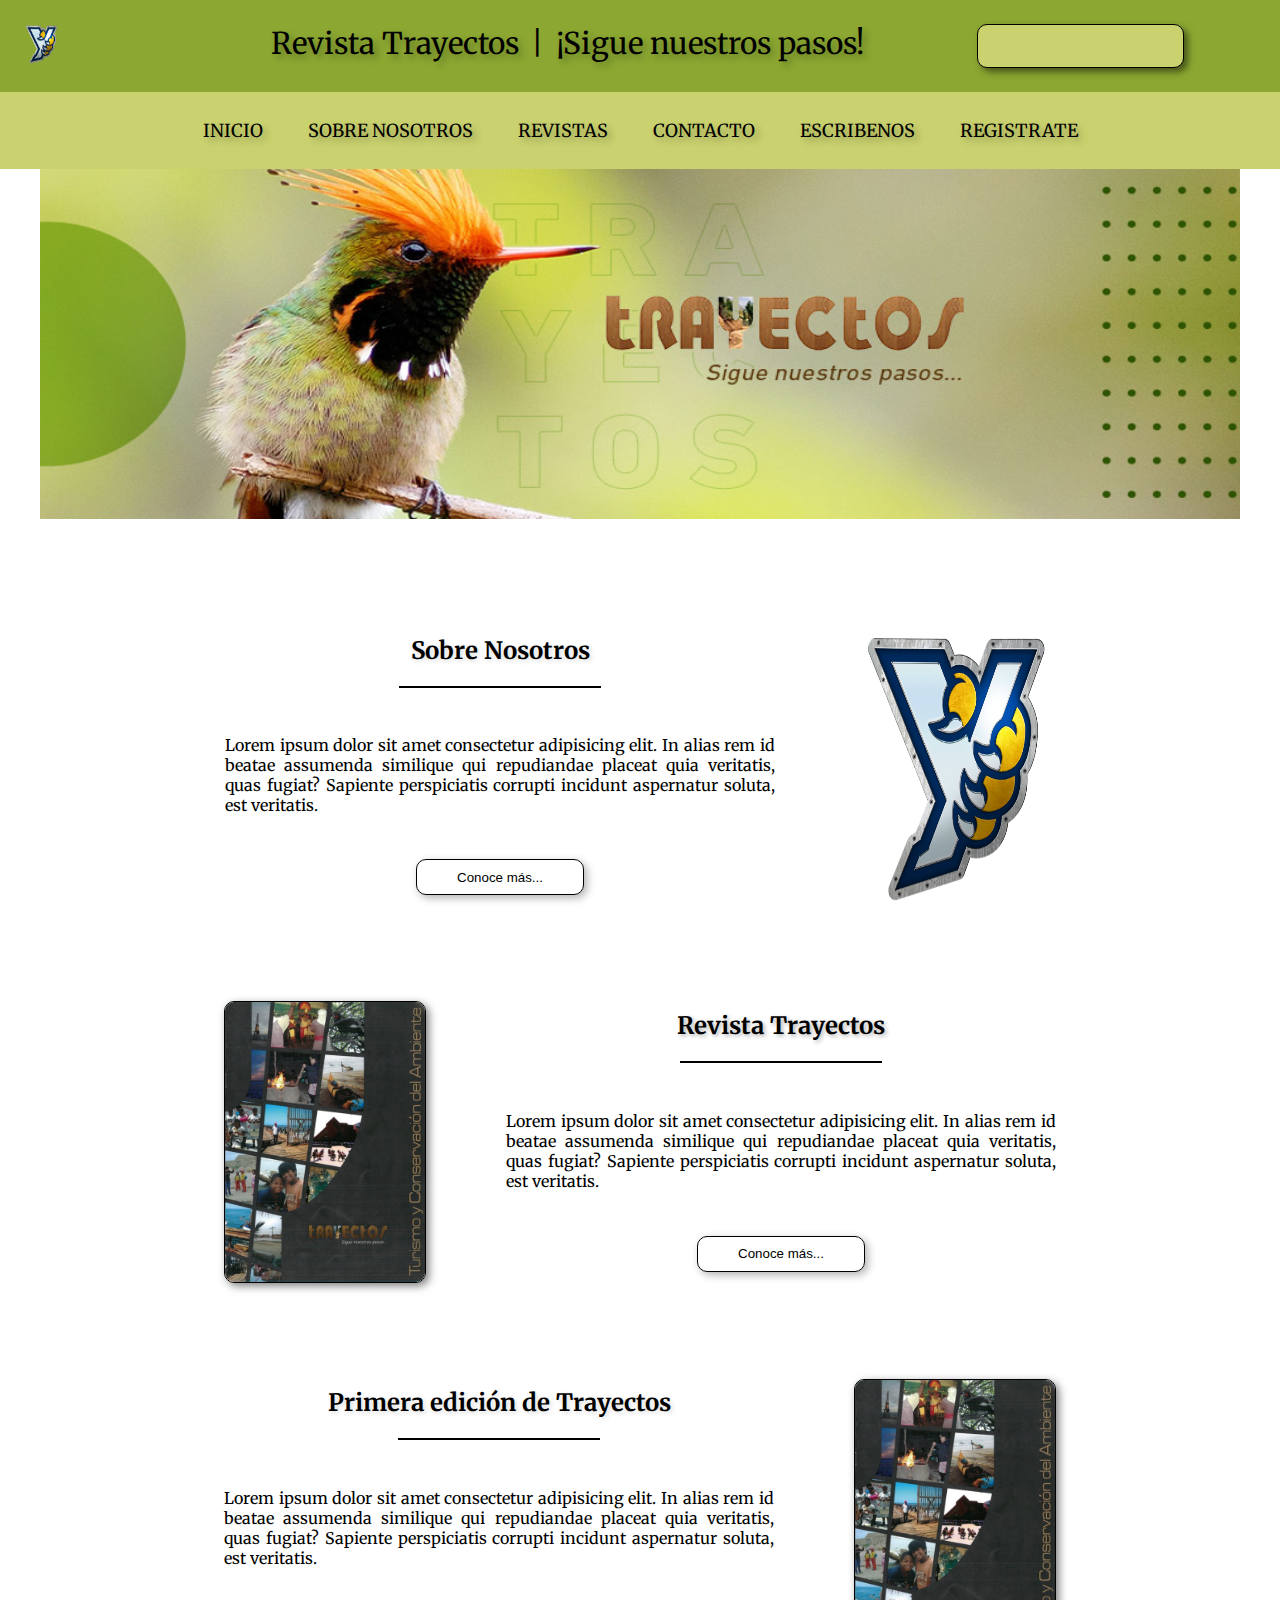
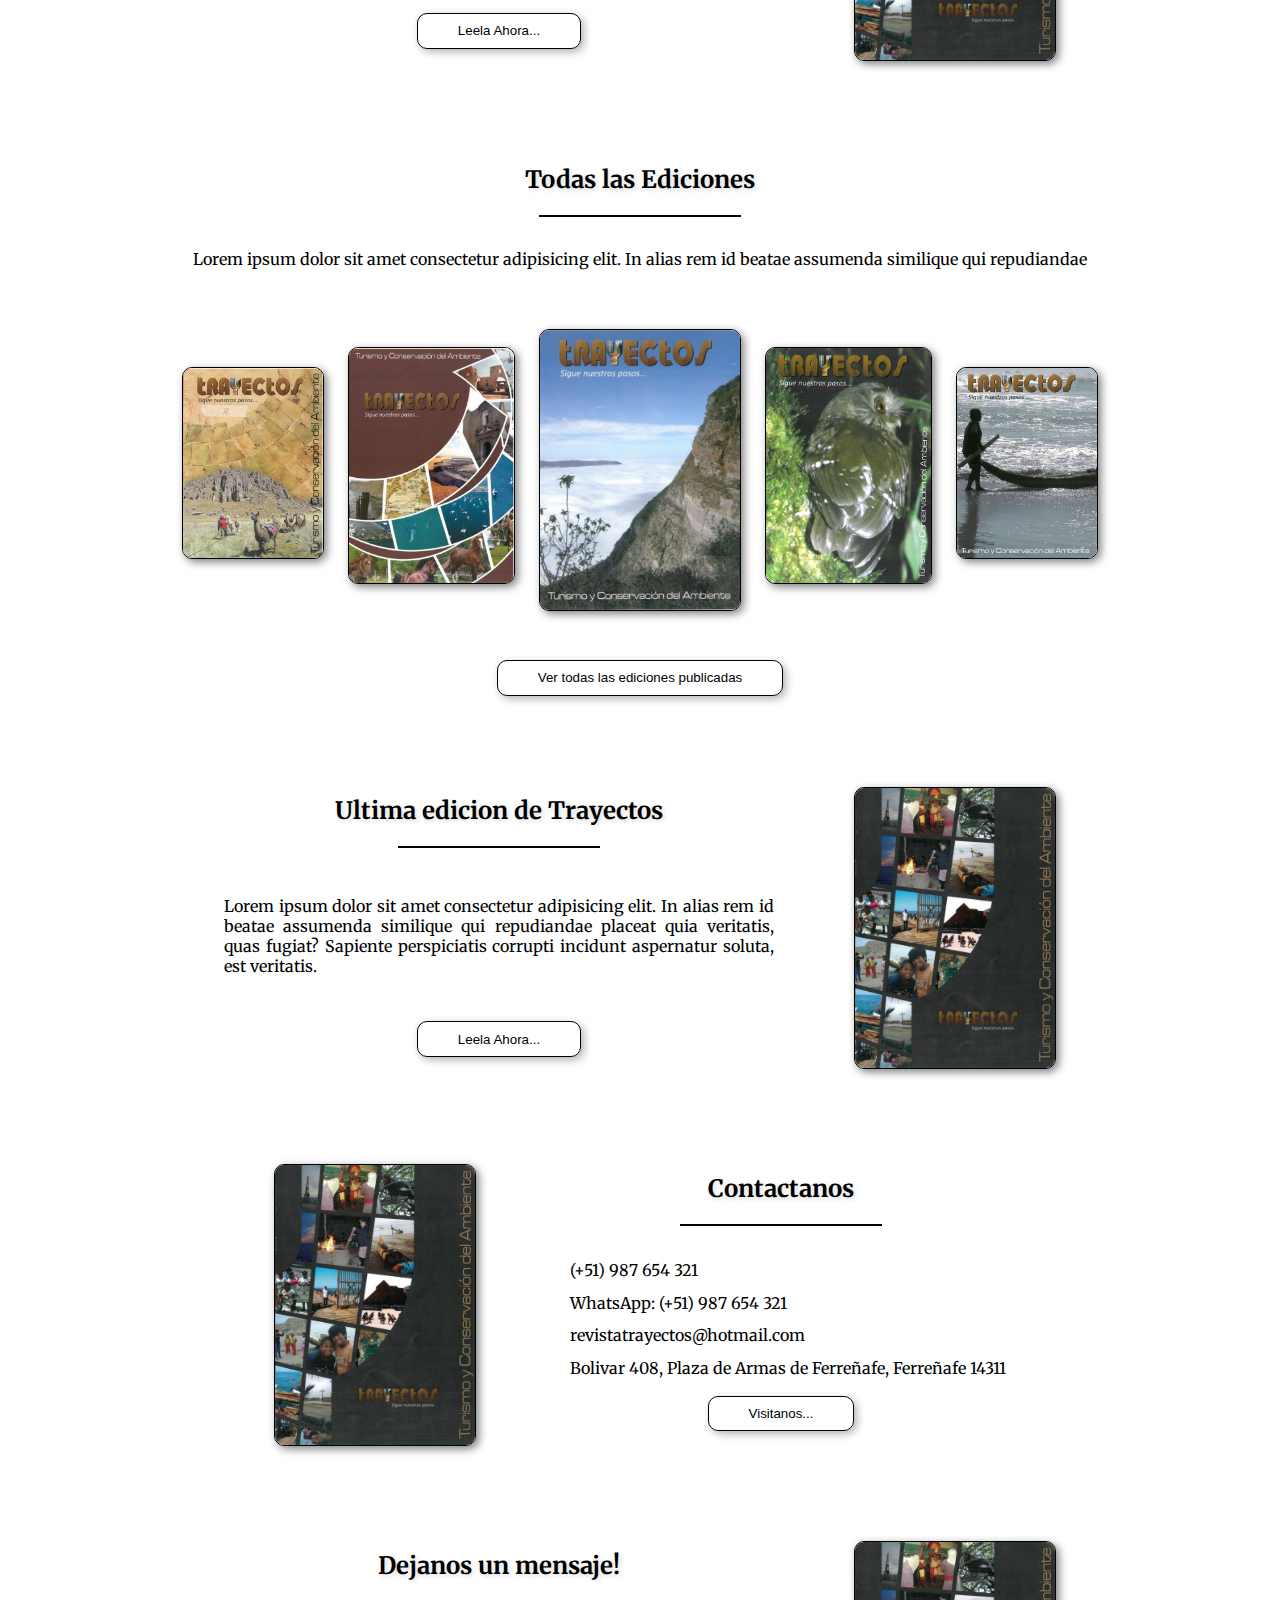
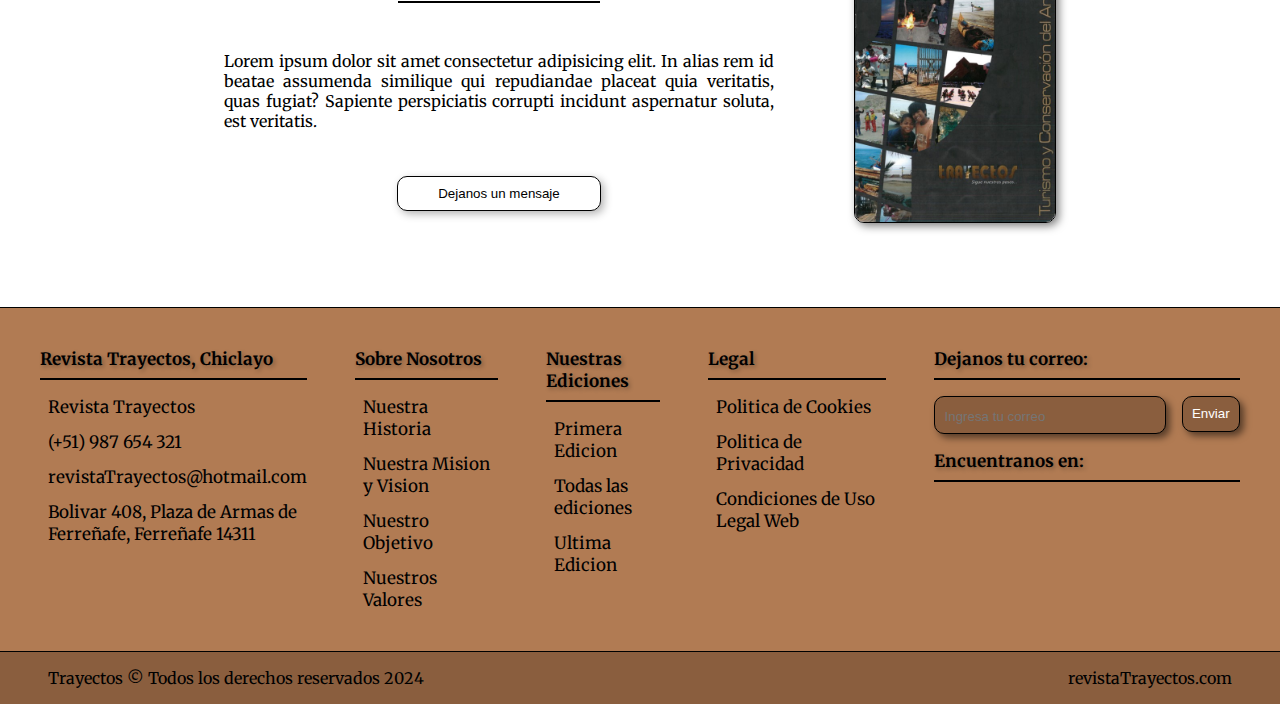
<file: index.html>
<!DOCTYPE html>
<html lang="en">
    <head>
        <meta charset="UTF-8">
        <meta name="viewport" content="width=device-width, initial-scale=1.0">
        <title>Revista Trayectos</title>
        <link rel="stylesheet" href="css/index.css">
        <link rel="stylesheet" href="./css/imports.css">
        <link rel="stylesheet" href="css/footer.css">
        <link rel="stylesheet" href="css/header.css">
        <link rel="stylesheet" href="css/main.css">
        <link rel="icon" type="image/png" href="icon/trayectosChiclayoIcon.png">
        <script src="js/main.js"></script>
    </head>
    <body>
        <header>
            <div class="headerInicial">
                <div class="logoHeader">
                    <a href="index.html"><img src="./icon/trayectosChiclayoIcon.png" id="logoHeader" title="Logo Trayectos"></a>
                </div>
                <div class="tituloHeader">
                    <div class="primerTituloHeader">
                        <a href="index.html"><label id="primerTituloHeader">Revista Trayectos</label></a>
                    </div>
                    <div class="barraSeparadora">
                        <a href="index.html"><label id="barraSeparadora">|</label></a>
                    </div>
                    <div class="segundoTituloHeader">
                        <a href="index.html"><label id="segundoTituloHeader">¡Sigue nuestros pasos!</label></a>
                    </div>
                </div>
                <div class="iconosHeader">
                    <div class="buscadorLupa" title="Buscador">
                        <input type="text" id="textoBuscador" name="textoBuscador" placeholder="">
                        <div class="iconoLupa">
                            <i class="fi fi-bs-search" id="iconoLupa"></i>
                        </div>
                    </div>
                    <div class="iconoUsuarioHeader">
                        <a href=""><i class="fi fi-ss-user" id="iconoUsuarioHeader" title="Usuario"></i></a>
                    </div>
                    <div class="iconoCorazonHeader">
                        <a href=""><i class="fi fi-ss-heart" id="iconoCorazonHeader" title="Favoritos"></i></a>
                    </div>
                    <div class="iconoBurgerHeader">
                        <a href=""><i class="fi fi-ss-menu-burger" id="iconoBurgerHeader" title="Mostrar mas"></i></a>
                    </div>
                </div>
            </div>
            <div class="subHeader">
                <a href="#imagenPrincipal"><label id="inicioSubHeader" title="Inicio">INICIO</label></a>
                <a href="#textoSobreNosotros"><label id="sobreNosotrosSubHeader" title="Sobre Nosotros">SOBRE NOSOTROS</label></a>
                <a href="#textoTodasEdiciones"><label id="revistasSubHeader" title="Revistas">REVISTAS</label></a>
                <a href="#iconoRedireccionCorreo"><label id="contactoSubHeader" title="Contacto">CONTACTO</label></a>
                <a href="#textoDejanosMensaje"><label id="escribenosSubHeader" title="Escribenos">ESCRIBENOS</label></a>
                <a href="./html/contactanos/formularioContacto.html" target="_blank"><label id="registrateSubHeader" title="Registrate">REGISTRATE</label></a>
            </div>
        </header>
        <div class="imagenPrincipal">
            <img src="./img/imagenPrincipalTrayectos.jpg" id="imagenPrincipal">
        </div>
        <div class="general">
            <div class="sobreNosotros">
                <div class="informacionSobreNosotros">
                    <div class="tituloSobreNosotros">
                        <a href="./html/sobreNosotros/sobreNosotros.html" target="_blank" title="Sobre Nosotros"><h2 id="tituloSobreNosotros">Sobre Nosotros</h2></a>
                        <hr>
                    </div>
                    <div class="textoSobreNosotros">
                        <p id="textoSobreNosotros">
                            Lorem ipsum dolor sit amet consectetur adipisicing elit. 
                            In alias rem id beatae assumenda similique qui repudiandae 
                            placeat quia veritatis, quas fugiat? Sapiente perspiciatis 
                            corrupti incidunt aspernatur soluta, est veritatis.
                        </p>
                    </div>
                    <div class="botonSobreNosotros">
                        <a href="./html/sobreNosotros/sobreNosotros.html" target="_blank"><button type="button" id="botonSobreNosotros" name="botonSobreNosotros" title="Conoce más sobre nosotros">Conoce más...</button></a>
                    </div>
                </div>
                <div class="imagenSobreNosotros">
                    <a href="./html/sobreNosotros/sobreNosotros.html" target="_blank"><img src="./icon/trayectosChiclayoIcon.png" id="imagenSobreNosotros" title="Logo de Revista Trayectos"></a>
                </div>
            </div>
            <div class="revistaTrayectos">
                <div class="imagenRevistaTrayectos">
                    <a href="./html/revistaTrayectos/todasEdiciones.html" target="_blank"><img src="./img/portadasRevistas/REVISTA 1.jpg" id="imagenRevistaTrayectos" title="Revistas Trayectos"></a>
                </div>
                <div class="informacionRevistaTrayectos">
                    <div class="tituloRevistaTrayectos">
                        <a href="./html/revistaTrayectos/todasEdiciones.html" target="_blank" title="Revista Trayectos"><h2 id="tituloRevistaTrayectos">Revista Trayectos</h2></a>
                        <hr>
                    </div>
                    <div class="textoRevistaTrayectos">
                        <p id="textoRevistaTrayectos">
                            Lorem ipsum dolor sit amet consectetur adipisicing elit. 
                            In alias rem id beatae assumenda similique qui repudiandae 
                            placeat quia veritatis, quas fugiat? Sapiente perspiciatis 
                            corrupti incidunt aspernatur soluta, est veritatis.
                        </p>
                    </div>
                    <div class="botonRevistaTrayectos">
                        <a href="./html/revistaTrayectos/todasEdiciones.html" target="_blank"><button type="button" id="botonRevistaTrayectos" name="botonRevistaTrayectos" title="Conoce mas sobre las revistas Trayectos">Conoce más...</button></a>
                    </div>
                </div>
            </div>
            <div class="primeraEdicion">
                <div class="informacionPrimeraEdicion">
                    <div class="tituloPrimeraEdicion">
                        <a href="./html/revistaTrayectos/primeraEdicion.html" target="_blank" title="Primera edicion de Trayectos"><h2 id="tituloPrimeraEdicion">Primera edición de Trayectos</h2></a>
                        <hr>
                    </div>
                    <div class="textoPrimeraEdicion">
                        <p id="textoPrimeraEdicion">
                            Lorem ipsum dolor sit amet consectetur adipisicing elit. 
                            In alias rem id beatae assumenda similique qui repudiandae 
                            placeat quia veritatis, quas fugiat? Sapiente perspiciatis 
                            corrupti incidunt aspernatur soluta, est veritatis.
                        </p>
                    </div>
                    <div class="botonPrimeraEdicion">
                        <a href="./html/revistaTrayectos/primeraEdicion.html" target="_blank"><button type="button" id="botonPrimeraEdicion" name="botonPrimeraEdicion" title="Lee la primera edicion de Trayectos">Leela Ahora...</button></a>
                    </div>
                </div>
                <div class="imagenPrimeraEdicion">
                    <a href="./html/revistaTrayectos/primeraEdicion.html" target="_blank"><img src="./img/portadasRevistas/REVISTA 1.jpg" id="imagenPrimeraEdicion" title="Primera edicion de Trayectos"></a>
                </div>
            </div>
            <div class="todasEdiciones">
                <div class="informacionTodasEdiciones">
                    <div class="tituloTodasEdiciones">
                        <a href="./html/revistaTrayectos/todasEdiciones.html" target="_blank" title="Todas las ediciones de Trayectos"><h2 id="tituloTodasEdiciones">Todas las Ediciones</h2></a>
                        <hr>
                    </div>
                    <div class="textoTodasEdiciones">
                        <p id="textoTodasEdiciones">
                            Lorem ipsum dolor sit amet consectetur adipisicing elit. 
                            In alias rem id beatae assumenda similique qui repudiandae 
                        </p>
                    </div>
                    <div class="campoTodasEdiciones">
                        <i class="fi fi-ss-angle-left" id="iconoFlechaIzquierda" onclick=""></i>
                        <div class="imagenesTodasEdiciones">
                            <a href="./docs/revistasPDF/revistaTrayectosEdicion02.pdf" target="_blank"><img src="./img/portadasRevistas/REVISTA 2.jpg" id="primeraRevista" title="Segunda edicion de revista Trayectos"></a>
                            <a href="./docs/revistasPDF/revistaTrayectosEdicion03.pdf" target="_blank"><img src="./img/portadasRevistas/REVISTA 3.jpg" id="segundaRevista" title="Tercera edicion de revista Trayectos"></a>
                            <a href="./docs/revistasPDF/revistaTrayectosEdicion04.pdf" target="_blank"><img src="./img/portadasRevistas/REVISTA 4.jpg" id="terceraRevista" title="Cuarta edicion de revista Trayectos"></a>
                            <a href="./docs/revistasPDF/revistaTrayectosEdicion05.pdf" target="_blank"><img src="./img/portadasRevistas/REVISTA 5.jpg" id="cuartaRevista" title="Quinta edicion de revista Trayectos"></a>
                            <a href="./docs/revistasPDF/revistaTrayectosEdicion06.pdf" target="_blank"><img src="./img/portadasRevistas/REVISTA 6.jpg" id="quintaRevista" title="Sexta edicion de revista Trayectos"></a>
                        </div>
                        <i class="fi fi-ss-angle-right" id="iconoFlechaDerecha" onclick=""></i>
                    </div>
                    <div class="botonTodasEdiciones">
                        <a href="./html/revistaTrayectos/todasEdiciones.html" target="_blank"><button type="button" id="botonTodasEdiciones" name="botonTodasEdiciones" title="Ver todas las ediciones de Trayectos">Ver todas las ediciones publicadas</button></a>
                    </div>
                </div>
            </div>
            <div class="ultimaEdicion">
                <div class="informacionUltimaEdicion">
                    <div class="tituloUltimaEdicion">
                        <a href="./html/revistaTrayectos/ultimaEdicion.html" target="_blank" title="Ultima edicion de la revista Trayectos"><h2 id="tituloUltimaEdicion">Ultima edicion de Trayectos</h2></a>
                        <hr>
                    </div>
                    <div class="textoUltimaEdicion">
                        <p id="textoUltimaEdicion">
                            Lorem ipsum dolor sit amet consectetur adipisicing elit. 
                            In alias rem id beatae assumenda similique qui repudiandae 
                            placeat quia veritatis, quas fugiat? Sapiente perspiciatis 
                            corrupti incidunt aspernatur soluta, est veritatis.
                        </p>
                    </div>
                    <div class="botonUltimaEdicion">
                        <a href="./html/revistaTrayectos/ultimaEdicion.html" target="_blank"><button type="button" id="botonUltimaEdicion" name="botonUltimaEdicion" title="Lee la ultima edicion de la revista Trayectos">Leela Ahora...</button></a>
                    </div>
                </div>
                <div class="imagenUltimaEdicion">
                    <a href="./html/revistaTrayectos/ultimaEdicion.html" target="_blank"><img src="./img/portadasRevistas/REVISTA 1.jpg" id="imagenUltimaEdicion" title="Ultima edicion de la revista Trayectos"></a>
                </div>
            </div>
            <div class="contactanos">
                <div class="imagenContactanos">
                    <a href="./html/contactanos/contactanos.html" target="_blank"><img src="./img/portadasRevistas/REVISTA 1.jpg" id="imagenContactanos" title="Contactanos"></a>
                </div>
                <div class="informacionContactanos">
                    <div class="tituloContactanos">
                        <a href="./html/contactanos/contactanos.html" target="_blank" title="Contactanos"><h2 id="tituloContactanos">Contactanos</h2></a>
                        <hr>
                    </div>
                    <div class="textoContactanos">
                        <div class="redireccionTelefono">
                            <div class="iconoRedireccionTelefono">
                                <a href="tel:+51987654321" target="_blank"><i class="fi fi-ss-phone-call" id="iconoRedireccionTelefono" title="Telefono de Trayectos"></i></a>
                            </div>
                            <div class="textoRedireccionTelefono">
                                <a href="tel:+51987654321" target="_blank"><label id="textoRedireccionTelefono" title="Telefono de Trayectos">(+51) 987 654 321</label></a>
                            </div>
                        </div>
                        <div class="redireccionWhatsApp">
                            <div class="iconoRedireccionWhatsApp">
                                <a href="https://wa.me/987654321" target="_blank"><i class="fi fi-brands-whatsapp" id="iconoRedireccionWhatsApp" title="WhatsApp de Trayectos"></i></a>
                            </div>
                            <div class="textoRedireccionWhatsApp">
                                <a href="https://wa.me/987654321" target="_blank"><label id="textoRedireccionWhatsApp" title="WhatsApp de Trayectos">WhatsApp: (+51) 987 654 321</label></a>
                            </div>
                        </div>
                        <div class="redireccionCorreo">
                            <div class="iconoRedireccionCorreo">
                                <a href="mailto:revistaTrayectos@hotmail.com?subject=Revista_Trayectos" target="_blank"><i class="fi fi-sc-envelope" id="iconoRedireccionCorreo" title="Correo de Trayectos"></i></a>
                            </div>
                            <div class="textoRedireccionCorreo">
                                <a href="mailto:revistaTrayectos@hotmail.com?subject=Revista_Trayectos" target="_blank"><label id="textoRedireccionCorreo" title="Correo de Trayectos">revistatrayectos@hotmail.com</label></a>
                            </div>
                        </div>
                        <div class="redireccionUbicacion">
                            <div class="iconoRedireccionUbicacion">
                                <a href="https://maps.app.goo.gl/agz7E3v4j6Qf86LfA" target="_blank"><i class="fi fi-ss-marker" id="iconoRedireccionUbicacion" title="Ubicacion de Trayectos"></i></a>
                            </div>
                            <div class="textoRedireccionUbicacion">
                                <a href="https://maps.app.goo.gl/agz7E3v4j6Qf86LfA" target="_blank"><label id="textoRedireccionUbicacion" title="Ubicacion de Trayectos">Bolivar 408, Plaza de Armas de Ferreñafe, Ferreñafe 14311</label></a>
                            </div>
                        </div>
                    </div>
                    <div class="botonContactanos">
                        <a href="./html/contactanos/contactanos.html" target="_blank"><button type="button" id="botonContactanos" name="botonContactanos" title="Visita a la revista Trayectos">Visitanos...</button></a>
                    </div>
                </div>
            </div>
            <div class="dejanosMensaje">
                <div class="informacionDejanosMensaje">
                    <div class="tituloDejanosMensaje">
                        <a href="./html/contactanos/comentario.html" target="_blank" title="Escribenos un comentario"><h2 id="tituloDejanosMensaje">Dejanos un mensaje!</h2></a>
                        <hr>
                    </div>
                    <div class="textoDejanosMensaje">
                        <p id="textoDejanosMensaje">
                            Lorem ipsum dolor sit amet consectetur adipisicing elit. 
                            In alias rem id beatae assumenda similique qui repudiandae 
                            placeat quia veritatis, quas fugiat? Sapiente perspiciatis 
                            corrupti incidunt aspernatur soluta, est veritatis.
                        </p>
                    </div>
                    <div class="botonDejanosMensaje">
                        <a href="./html/contactanos/comentario.html" target="_blank"><button type="button" id="botonDejanosMensaje" name="botonDejanosMensaje" title="Escribenos un comentario">Dejanos un mensaje</button></a>
                    </div>
                </div>
                <div class="imagenDejanosMensaje">
                    <a href="./html/contactanos/comentario.html" target="_blank"><img src="./img/portadasRevistas/REVISTA 1.jpg" id="imagenDejanosMensaje" title="Escribenos un comentario"></a>
                </div>
            </div>
        </div>
        <footer>
            <div class="mainFooter">
                <div class="primerApartado">
                    <div class="tituloRevistaTrayectos">
                        <a href="index.html"><label id="tituloRevistaTrayectos" title="Revista Trayectos, Chiclayo"><strong>Revista Trayectos, Chiclayo</strong></label></a>
                        <hr>
                    </div>
                    <div class="redireccionesRevistaTrayectos">
                        <div class="redirrecionesNombre">   
                            <div class="iconoRedirrecionesNombre">
                                <a href="index.html"><i class="fi fi-ss-catalog-magazine" id="iconoRedirrecionesNombre" title="Revista Trayectos"></i></a>
                            </div>
                            <div class="textoRedirrecionesNombre">
                                <a href="index.html"><label id="textoRedirrecionesNombre" title="Revista Trayectos">Revista Trayectos</label></a>
                            </div>
                        </div>
                        <div class="redirrecionesNumero">
                            <div class="iconoRedirrecionesNumero">
                                <a href="tel:+51987654321" target="_blank"><i class="fi fi-ss-phone-call" id="iconoRedirrecionesNumero" title="Telefono de Trayectos"></i></a>
                            </div>
                            <div class="textoRedirrecionesNumero">
                                <a href="tel:+51987654321" target="_blank"><label id="textoRedirrecionesNumero" title="Telefono de Trayectos">(+51) 987 654 321</label></a>
                            </div>
                        </div>
                        <div class="redirrecionesCorreo">
                            <div class="iconoRedirrecionesCorreo">
                                <a href="mailto:revistaTrayectos@hotmail.com?subject=Revista_Trayectos" target="_blank"><i class="fi fi-sc-envelope" id="iconoRedirrecionesCorreo" title="Correo de Trayectos"></i></a>
                            </div>
                            <div class="textoRedirrecionesCorreo">
                                <a href="mailto:revistaTrayectos@hotmail.com?subject=Revista_Trayectos" target="_blank"><label id="textoRedirrecionesCorreo" title="Correo de Trayectos">revistaTrayectos@hotmail.com</label></a>
                            </div>
                        </div>
                        <div class="redirrecionesUbicacion">
                            <div class="iconoRedirrecionesUbicacion">
                                <a href="https://maps.app.goo.gl/agz7E3v4j6Qf86LfA" target="_blank"><i class="fi fi-ss-marker" id="iconoRedirrecionesUbicacion" title="Ubicacion de Trayectos"></i></a>
                            </div>
                            <div class="textoRedirrecionesUbicacion">
                                <a href="https://maps.app.goo.gl/agz7E3v4j6Qf86LfA" target="_blank"><label id="textoRedirrecionesUbicacion" title="Ubicacion de Trayectos">Bolivar 408, Plaza de Armas de Ferreñafe, Ferreñafe 14311</label></a>
                            </div>
                        </div>
                    </div>
                </div>
                <div class="segundoApartado">
                    <div class="campoNosotros">
                        <div class="tituloNosotros">
                            <a href="./html/sobreNosotros/sobreNosotros.html" target="_blank"><label id="tituloNosotros" title="Sobre Nosotros"><strong>Sobre Nosotros</strong></label></a>
                            <hr>
                        </div>
                        <div class="redereccionesSobreNosotros">
                            <div class="redireccionHistoria">
                                <div class="iconoRedireccionHistoria">
                                    <a href="./html/sobreNosotros/sobreNosotros.html#descripcionHistoria" target="_blank"><i class="fi fi-ss-scroll-document-story" id="iconoRedireccionHistoria" title="Nuestra Historia"></i></a>
                                </div>
                                <div class="textoRedireccionHistoria">
                                    <a href="./html/sobreNosotros/sobreNosotros.html#descripcionHistoria" target="_blank"><label id="textoRedireccionHistoria" title="Nuestra Historia">Nuestra Historia</label></a>
                                </div>
                            </div>
                            <div class="redireccionMisionVision">
                                <div class="iconoRedireccionMisionVision">
                                    <a href="./html/sobreNosotros/sobreNosotros.html#descripcionMision" target="_blank"><i class="fi fi-ss-eye-arrow-progress" id="iconoRedireccionMisionVision" title="Nuestra Mision y Vision"></i></a>
                                </div>
                                <div class="textoRedireccionMisionVision">
                                    <a href="./html/sobreNosotros/sobreNosotros.html#descripcionMision" target="_blank"><label id="textoRedireccionMisionVision" title="Nuestra Mision y Vision">Nuestra Mision y Vision</label></a>
                                </div>
                            </div>
                            <div class="redireccionObjetivo">
                                <div class="iconoRedireccionObjetivo">
                                    <a href="./html/sobreNosotros/sobreNosotros.html#descripcionObjetivos" target="_blank"><i class="fi fi-ss-bullseye-arrow" id="iconoRedireccionObjetivo" title="Nuestro Objetivo"></i></a>
                                </div>
                                <div class="textoRedireccionObjetivo">
                                    <a href="./html/sobreNosotros/sobreNosotros.html#descripcionObjetivos" target="_blank"><label id="textoRedireccionObjetivo" title="Nuestro Objetivo">Nuestro Objetivo</label></a>
                                </div>
                            </div>
                            <div class="redireccionValores">
                                <div class="iconoRedireccionValores">
                                    <a href="./html/sobreNosotros/sobreNosotros.html#descripcionValores" target="_blank"><i class="fi fi-ss-diamond" id="iconoRedireccionValores" title="Nuestros Valores"></i></a>
                                </div>
                                <div class="textoRedireccionValores">
                                    <a href="./html/sobreNosotros/sobreNosotros.html#descripcionValores" target="_blank"><label id="textoRedireccionValores" title="Nuestros Valores">Nuestros Valores</label></a>
                                </div>
                            </div>
                        </div>
                    </div>
                </div>
                <div class="tercerApartado">
                    <div class="campoNuestrasEdiciones">
                        <div class="tituloNuestrasEdiciones">
                            <a href="./html/revistaTrayectos/todasEdiciones.html" target="_blank"><label id="tituloNuestrasEdiciones" title="Nuestras Ediciones"><strong>Nuestras Ediciones</strong></label></a>
                            <hr>
                        </div>
                        <div class="redireccionesNuestrasEdiciones">
                            <div class="redireccionPrimeraEdicion">
                                <div class="iconoRedirrecionPrimeraEdicion">
                                    <a href="./html/revistaTrayectos/primeraEdicion.html" target="_blank"><i class="fi fi-ss-book-bookmark" id="iconoRedirrecionPrimeraEdicion" title="Primera Edicion"></i></a>
                                </div>
                                <div class="textoRedirrecionPrimeraEdicion">
                                    <a href="./html/revistaTrayectos/primeraEdicion.html" target="_blank"><label id="textoRedirrecionPrimeraEdicion" title="Primera Edicion">Primera Edicion</label></a>
                                </div>
                            </div>
                            <div class="redireccionTodasEdiciones">
                                <div class="iconoRedirrecionTodasEdiciones">
                                    <a href="./html/revistaTrayectos/todasEdiciones.html" target="_blank"><i class="fi fi-ss-books" id="iconoRedirrecionTodasEdiciones" title="Todas las ediciones"></i></a>
                                </div>
                                <div class="textoRedirrecionTodasEdiciones">
                                    <a href="./html/revistaTrayectos/todasEdiciones.html" target="_blank"><label id="textoRedirrecionTodasEdiciones" title="Todas las ediciones">Todas las ediciones</label></a>
                                </div>
                            </div>
                            <div class="redireccionUltimaEdicion">
                                <div class="iconoRedirrecionUltimaEdicion">
                                    <a href="./html/revistaTrayectos/ultimaEdicion.html" target="_blank"><i class="fi fi-ss-book-alt" id="iconoRedirrecionUltimaEdicion" title="Ultima Edicion"></i></a>
                                </div>
                                <div class="textoRedirrecionUltimaEdicion">
                                    <a href="./html/revistaTrayectos/ultimaEdicion.html" target="_blank"><label id="textoRedirrecionUltimaEdicion" title="Ultima Edicion">Ultima Edicion</label></a>
                                </div>
                            </div>
                        </div>
                    </div>
                </div>
                <div class="cuartoApartado">
                    <div class="campoLegal">
                        <div class="tituloLegal">
                            <a href="./html/legales/cookies.html" target="_blank"><label id="tituloLegal" title="Legal"><strong>Legal</strong></label></a>
                            <hr>
                        </div>
                        <div class="redireccionesLegal">
                            <div class="redireccionPolitica">
                                <div class="iconoRedirrecionPolitica">
                                    <a href="./html/legales/cookies.html" target="_blank"><i class="fi fi-ss-cookie-alt" id="iconoRedirrecionPolitica" title="Politica de Cookies"></i></a>
                                </div>
                                <div class="textoRedirrecionPolitica">
                                    <a href="./html/legales/cookies.html" target="_blank"><label id="textoRedirrecionPolitica" title="Politica de Cookies">Politica de Cookies</label></a>
                                </div>
                            </div>
                            <div class="redireccionPrivacidad">
                                <div class="iconoRedirrecionPrivacidad">
                                    <a href="./html/legales/privacidad.html" target="_blank"><i class="fi fi-ss-shield-check" id="iconoRedirrecionPrivacidad" title="Politica de Privacidad"></i></a>
                                </div>
                                <div class="textoRedirrecionPrivacidad">
                                    <a href="./html/legales/privacidad.html" target="_blank"><label id="textoRedirrecionPrivacidad" title="Politica de Privacidad">Politica de Privacidad</label></a>
                                </div>
                            </div>
                            <div class="redireccionCondiciones">
                                <div class="iconoRedirrecionCondiciones">
                                    <a href="./html/legales/condiciones.html" target="_blank"><i class="fi fi-ss-document" id="iconoRedirrecionCondiciones" title="Condiciones de Uso Legal Web"></i></a>
                                </div>
                                <div class="textoRedirrecionCondiciones">
                                    <a href="./html/legales/condiciones.html" target="_blank"><label id="textoRedirrecionCondiciones" title="Condiciones de Uso Legal Web">Condiciones de Uso Legal Web</label></a>
                                </div>
                            </div>
                        </div>
                    </div>
                </div>
                <div class="quintoApartado">
                    <div class="dejanosCorreo">
                        <div class="tituloDejanosCorreo">
                            <a href="./html/contactanos/comentario.html" target="_blank"><label id="tituloDejanosCorreo" title="Dejanos tu correo"><strong>Dejanos tu correo:</strong></label></a>
                            <hr>
                        </div>
                        <div class="inputCorreo">
                            <div class="inputDejanosCorreo">
                                <input type="text" id="correoIngresado" name="correoIngresado" placeholder="Ingresa tu correo" autocomplete="off" title="Ingresar correo">
                            </div>
                            <div class="botonEnviarCorreo">
                                <button type="button" id="enviarCorreoBoton" name="enviarCorreoBoton" id="enviarCorreoBoton" onclick="" title="Enviar">Enviar</button>
                            </div>
                        </div>
                    </div>
                    <div class="encuentranosEn">
                        <div class="tituloEncuentranosEn">
                            <a href="./html/contactanos/contactanos.html" target="_blank"><label id="tituloEncuentranosEn" title="Encuentranos en"><strong>Encuentranos en:</strong></label></a>
                            <hr>
                        </div>
                        <div class="iconosEncuentranosEn">
                            <a href="https://www.facebook.com/" target="_blank"><i class="fi fi-brands-facebook" id="iconoFacebookTrayectos" title="Facebook de Trayectos"></i></a>
                            <a href="https://www.instagram.com/" target="_blank"><i class="fi fi-brands-instagram" id="iconoInstagramTrayectos" title="Instagram de Trayectos"></i></a>
                            <a href="https://www.x.com/" target="_blank"><i class="fi fi-brands-twitter-alt" id="iconoTwitterTrayectos" title="Twitter de Trayectos"></i></a>
                            <a href="https://www.linkedin.com/" target="_blank"><i class="fi fi-brands-linkedin" id="iconoLinkedInTrayectos" title="LinkedIn de Trayectos"></i></a>
                            <a href="https://www.youtube.com/" target="_blank"><i class="fi fi-brands-youtube" id="iconoYoutubeTrayectos" title="Youtube de Trayectos"></i></a>
                        </div>
                    </div>
                </div>
            </div>
            <div class="secondaryFooter">
                <div class="tituloDerechosReservados">
                    <label id="tituloDerechosReservados" title="Derechos reservados 2024">Trayectos © Todos los derechos reservados 2024</label>
                </div>
                <div class="tituloNombreTrayectos">
                    <label id="tituloNombreTrayectos" title="revistaTrayectos.com">revistaTrayectos.com</label>
                </div>
            </div>
        </footer>
    </body>
</html>
</file>
<file: css/index.css>
.general {
    display: grid;
    gap: 5em;
}
.general hr {
    border: 0.1em solid black;
    width: 200px;
    margin-bottom: 1em;
}
.general h2 {
    text-align: center;
}
.general img {
    width: 200px;
    height: 280px;
    border: 0.1em solid black;
    border-radius: 10px;
    margin-top: 0.7em;
    box-shadow: 3px 3px 8px rgba(0, 0, 0, 0.5);
}
.general img:hover {
    box-shadow: 5px 5px 12px rgba(0, 0, 0, 0.8);
}
#imagenSobreNosotros {
    border: 0;
    border-radius: 0;
    box-shadow: 0px 0px 0px rgba(0, 0, 0, 0);
}
.general a {
    text-decoration: none;
    color: black;
}
#tituloSobreNosotros,
#tituloRevistaTrayectos,
#tituloPrimeraEdicion,
#tituloTodasEdiciones,
#tituloUltimaEdicion,
#tituloContactanos,
#tituloDejanosMensaje {
    text-shadow: 2px 2px 5px rgba(0, 0, 0, 0.15);
}
#tituloSobreNosotros:hover,
#tituloRevistaTrayectos:hover,
#tituloPrimeraEdicion:hover,
#tituloTodasEdiciones:hover,
#tituloUltimaEdicion:hover,
#tituloContactanos:hover,
#tituloDejanosMensaje:hover {
    text-shadow: 4px 4px 10px rgba(0, 0, 0, 0.4);
}
.imagenPrincipal{
    display: flex;
    justify-content: center;
    margin-bottom: 6em;
}
#imagenPrincipal {
    border: 0;
    border-radius: 0;
    width: 1200px;
    height: 350px;
    scroll-margin-top: 5em;
}
.botonSobreNosotros,
.botonRevistaTrayectos,
.botonPrimeraEdicion,
.botonTodasEdiciones,
.botonUltimaEdicion,
.botonContactanos,
.botonDejanosMensaje {
    display: flex;
    justify-content: center;
}
.iconoRedireccionTelefono,
.iconoRedireccionWhatsApp,
.iconoRedireccionCorreo,
.iconoRedireccionUbicacion {
    margin-top: 0.2;
    text-shadow: 2px 2px 4px rgba(0, 0, 0, 0.5);
}
.iconoRedireccionTelefono:hover,
.iconoRedireccionWhatsApp:hover,
.iconoRedireccionCorreo:hover,
.iconoRedireccionUbicacion:hover {
    text-shadow: 4px 4px 7px rgba(0, 0, 0, 0.8);
}
#iconoRedireccionCorreo {
    scroll-margin-top: 25em;
}
#textoDejanosMensaje {
    scroll-margin-top: 15em;
}
#botonSobreNosotros,
#botonRevistaTrayectos,
#botonPrimeraEdicion,
#botonTodasEdiciones,
#botonUltimaEdicion,
#botonContactanos,
#botonDejanosMensaje {
    padding: 0.7em 3em;
    border: 0.1em solid black;
    border-radius: 10px;
    background-color: transparent;
    margin-top: 1em;
    cursor: pointer;
    box-shadow: 3px 3px 8px rgba(0, 0, 0, 0.3);
}
#botonSobreNosotros:hover,
#botonRevistaTrayectos:hover,
#botonPrimeraEdicion:hover,
#botonTodasEdiciones:hover,
#botonUltimaEdicion:hover,
#botonContactanos:hover,
#botonDejanosMensaje:hover {
    box-shadow: 5px 5px 12px rgba(0, 0, 0, 0.5);
}
.textoSobreNosotros,
.textoRevistaTrayectos,
.textoPrimeraEdicion,
.textoUltimaEdicion,
.textoDejanosMensaje {
    text-align: justify;
    width: 550px;
}
#textoSobreNosotros {
    scroll-margin-top: 25em;
}
.textoTodasEdiciones {
    text-align: center;
}
#textoTodasEdiciones {
    scroll-margin-top: 10em;
}
.sobreNosotros,
.revistaTrayectos,
.primeraEdicion,
.ultimaEdicion,
.contactanos,
.dejanosMensaje {
    display: flex;
    justify-content: center;
    gap: 5em;
}
.informacionSobreNosotros,
.informacionRevistaTrayectos,
.informacionPrimeraEdicion,
.informacionTodasEdiciones,
.informacionUltimaEdicion,
.informacionContactanos,
.informacionDejanosMensaje {
    display: grid;
    justify-content: center;
}
.textoContactanos label {
    cursor: pointer;
}
.textoContactanos {
    display: grid;
    gap: 0.5em;
}
.redireccionUbicacion,
.redireccionCorreo,
.redireccionWhatsApp,
.redireccionTelefono { 
    display: flex;
    gap: 0.9em;
}
.campoTodasEdiciones {
    display: flex;
    justify-content: center;
    gap: 3em;
}
.campoTodasEdiciones i {
    margin-top: 5.3em;
    font-size: 30px;
}
.imagenesTodasEdiciones {
    display: flex;
    gap: 1.5em;
    margin: 2em auto;
}
#primeraRevista,
#quintaRevista {
    width: 140px;
    height: 190px;
    margin-top: 50px;
}
#segundaRevista,
#cuartaRevista {
    width: 165px;
    height: 235px;
    margin-top: 30px;
}
#textoRedireccionTelefono:hover,
#textoRedireccionWhatsApp:hover,
#textoRedireccionCorreo:hover,
#textoRedireccionUbicacion:hover {
    text-shadow: 4px 4px 10px rgba(0, 0, 0, 0.4);
}
</file>
<file: css/imports.css>
@import url('https://fonts.googleapis.com/css2?family=Merriweather:ital,wght@0,300;0,400;0,700;0,900;1,300;1,400;1,700;1,900&display=swap');
@import url('https://cdn-uicons.flaticon.com/2.6.0/uicons-brands/css/uicons-brands.css');
@import url('https://cdn-uicons.flaticon.com/2.6.0/uicons-solid-chubby/css/uicons-solid-chubby.css');
@import url('https://cdn-uicons.flaticon.com/2.6.0/uicons-bold-straight/css/uicons-bold-straight.css');
@import url('https://cdn-uicons.flaticon.com/2.6.0/uicons-solid-straight/css/uicons-solid-straight.css');
@import url('https://cdn-uicons.flaticon.com/2.6.0/uicons-regular-rounded/css/uicons-regular-rounded.css');
</file>
<file: css/footer.css>
.mainFooter {
    display: flex;
    justify-content: center;
    gap: 3em;
    padding: 2.5em;
    background-color: #b17b53;
    border-top: 0.1em solid black;
    margin-top: 5em;
}
.primerApartado {
    width: 350px;
}
.mainFooter a {
    text-decoration: none;
    color: black;
}
.mainFooter hr {
    border: 0.1em solid black;
    margin-bottom: 1em;
}
.mainFooter label {
    font-size: 17px;
}
.secondaryFooter {
    display: flex;
    justify-content: space-between;
    padding: 1em 3em;
    background-color: #8a5e3e;
    border-top: 0.1em solid black;
}
.iconosEncuentranosEn i {
    font-size: 30px;
}
.iconosEncuentranosEn { 
    display: flex;
    justify-content: center;
    margin-top: 1.5em;
    gap: 1.5em;
}
.redirrecionesNumero,
.redirrecionesCorreo,
.redirrecionesUbicacion,
.redireccionHistoria,
.redireccionMisionVision,
.redireccionObjetivo,
.redireccionValores,
.redireccionTodasEdiciones,
.redireccionPolitica,
.redireccionPrivacidad,
.redireccionCondiciones,
.redireccionUltimaEdicion,
.redireccionPrimeraEdicion,
.redirrecionesNombre {
    display: flex;
    gap: 0.5em;
}
.redireccionesLegal,
.redereccionesSobreNosotros,
.redireccionesRevistaTrayectos,
.redireccionesNuestrasEdiciones {
    display: grid;
    gap: 0.8em;
}
.inputDejanosCorreo {
    border: 0.1em solid black;
    border-radius: 10px;
    padding: 0.5em;
    background-color: #8a5e3e;
}
#correoIngresado {
    width: 210px;
    border: 0;
    background-color: transparent;
    color: white;
}
.inputCorreo {
    display: flex;
    justify-content: center;
    gap: 1em;
    margin-bottom: 1em;
}
#correoIngresado:focus {
    border: 0;
    outline: none;
}
#enviarCorreoBoton {
    border: 0.1em solid black;
    border-radius: 10px;
    padding: 0.7em;
    background-color: #8a5e3e;
    color: white;
}
#tituloRevistaTrayectos,
#tituloNosotros,
#tituloNuestrasEdiciones,
#tituloLegal,
#tituloDejanosCorreo,
#tituloEncuentranosEn {
    cursor: pointer;
    text-shadow: 2px 2px 4px rgba(0, 0, 0, 0.3);
}
#tituloRevistaTrayectos:hover,
#tituloNosotros:hover,
#tituloNuestrasEdiciones:hover,
#tituloLegal:hover,
#tituloDejanosCorreo:hover,
#tituloEncuentranosEn:hover {
    text-shadow: 4px 4px 7px rgba(0, 0, 0, 0.5);
}
#textoRedirrecionesNombre,
#textoRedirrecionesNumero,
#textoRedirrecionesCorreo,
#textoRedirrecionesUbicacion,
#textoRedireccionValores,
#textoRedireccionObjetivo,
#textoRedireccionMisionVision,
#textoRedireccionHistoria,
#textoRedirrecionPrimeraEdicion,
#textoRedirrecionTodasEdiciones,
#textoRedirrecionUltimaEdicion,
#textoRedirrecionPolitica,
#textoRedirrecionPrivacidad,
#textoRedirrecionCondiciones {
    cursor: pointer;
}
#iconoRedirrecionesNombre,
#iconoRedirrecionesNumero,
#iconoRedirrecionesCorreo,
#iconoRedirrecionesUbicacion,
#iconoRedireccionHistoria,
#iconoRedireccionMisionVision,
#iconoRedireccionObjetivo,
#iconoRedireccionValores,
#iconoRedirrecionPrimeraEdicion,
#iconoRedirrecionTodasEdiciones,
#iconoRedirrecionUltimaEdicion,
#iconoRedirrecionPolitica,
#iconoRedirrecionPrivacidad,
#iconoRedirrecionCondiciones {
    text-shadow: 1px 1px 2px rgba(0, 0, 0, 0.3);
}
#textoRedirrecionesNombre:hover,
#textoRedirrecionesNumero:hover,
#textoRedirrecionesCorreo:hover,
#textoRedirrecionesUbicacion:hover,
#iconoRedirrecionesNombre:hover,
#iconoRedirrecionesNumero:hover,
#iconoRedirrecionesCorreo:hover,
#iconoRedirrecionesUbicacion:hover,
#iconoRedireccionHistoria:hover,
#iconoRedireccionMisionVision:hover,
#iconoRedireccionObjetivo:hover,
#iconoRedireccionValores:hover,
#textoRedireccionValores:hover,
#textoRedireccionObjetivo:hover,
#textoRedireccionMisionVision:hover,
#textoRedireccionHistoria:hover,
#iconoRedirrecionPrimeraEdicion:hover,
#iconoRedirrecionTodasEdiciones:hover,
#iconoRedirrecionUltimaEdicion:hover,
#textoRedirrecionPrimeraEdicion:hover,
#textoRedirrecionTodasEdiciones:hover,
#textoRedirrecionUltimaEdicion:hover,
#iconoRedirrecionPolitica:hover,
#iconoRedirrecionPrivacidad:hover,
#iconoRedirrecionCondiciones:hover,
#textoRedirrecionPolitica:hover,
#textoRedirrecionPrivacidad:hover,
#textoRedirrecionCondiciones:hover {
    text-shadow: 2px 2px 4px rgba(0, 0, 0, 0.5);
}
#iconoFacebookTrayectos,
#iconoInstagramTrayectos,
#iconoTwitterTrayectos,
#iconoLinkedInTrayectos,
#iconoYoutubeTrayectos {
    text-shadow: 2px 2px 4px rgba(0, 0, 0, 0.5);
}
#iconoFacebookTrayectos:hover,
#iconoInstagramTrayectos:hover,
#iconoTwitterTrayectos:hover,
#iconoLinkedInTrayectos:hover,
#iconoYoutubeTrayectos:hover {
    text-shadow: 4px 4px 7px rgba(0, 0, 0, 0.8);
}
.inputDejanosCorreo,
#enviarCorreoBoton {
    box-shadow: 4px 4px 7px rgba(0, 0, 0, 0.5);
}
.inputDejanosCorreo:hover,
#enviarCorreoBoton:hover {
    box-shadow: 6px 6px 9px rgba(0, 0, 0, 0.8);
}
</file>
<file: css/header.css>
/** Header Inicial */

.headerInicial {
    display: flex;
    justify-content: space-between;
    padding: 1.5em;
    background-color: #8ca832;
}
.headerInicial img {
    width: 35px;
    height: 40px;
}
.tituloHeader {
    margin-left: 3.3em;
    display: flex;
    justify-content: center;
    gap: 0.4em;
    font-size: 30px;
}
.iconosHeader { 
    display: flex;
    justify-content: center;
    gap: 1.5em;
}
.izquierdaHeader {
    display: flex;
    justify-content: center;
    gap: 1.5em;
}

/** Modo selector (Modo dia - Modo noche) */

.modeSelect {
    margin-top: 0.4em;
}

/** Selector de idioma (ES - EN - PR) */

#idiomaSelect {
    margin-top: 0.3em;
    width: 60px;
    background-color: transparent;
    padding: 0.5em;
    font-size: 15px;
    border: 0;
}
#idiomaSelect:focus {
    outline: none;
    border: 0;
}

/** Buscador Header Inicial */

.buscadorLupa {
    display: flex;
    justify-content: center;
    gap: 0.5em;
    padding: 0.5em;
    border: 0.1em solid black;
    background-color: #cad26f;
    border-radius: 10px;
    box-shadow: 4px 4px 7px rgba(0, 0, 0, 0.5);
}
#textoBuscador { /** Input de la busqueda */
    border: 0;
    background-color: transparent;
    color: black;
}
#textoBuscador:focus {
    outline: none;
    border: 0;
}
.iconoLupa {
    margin-top: 0.3em; /** Icono de lupa en busqueda */
}

/** Iconos
 * * Estilo de iconos
 */

.iconoUsuarioHeader,
.iconoCorazonHeader,
.iconoBurgerHeader {
    margin-top: 0.45em;
}

/** Sombreado de iconos */

#iconoUsuarioHeader,
#iconoCorazonHeader,
#iconoBurgerHeader {
    font-size: 25px;
    text-shadow: 2px 2px 4px rgba(0, 0, 0, 0.5);
}

/** Sombreado de iconos al seleccionar */

#iconoUsuarioHeader:hover,
#iconoCorazonHeader:hover,
#iconoBurgerHeader:hover {
    text-shadow: 4px 4px 7px rgba(0, 0, 0, 0.8);
}

/** Sub Header */

.subHeader {
    display: flex;
    justify-content: center;
    padding: 1.5em;
    background-color: #cad26f;
    gap: 2.5em;
    font-size: 18px;
}
.headerInicial a,
.subHeader a {
    text-decoration: none;
    color: black;
}

/** Sub titulos
 * * Sombreado de subtitulos */

#inicioSubHeader,
#sobreNosotrosSubHeader,
#revistasSubHeader,
#contactoSubHeader,
#escribenosSubHeader,
#registrateSubHeader,
#primerTituloHeader,
#segundoTituloHeader {
    text-shadow: 4px 4px 7px rgba(0, 0, 0, 0.3);
}

/** Sombreado de subtitulos al seleccionar */

#inicioSubHeader:hover,
#sobreNosotrosSubHeader:hover,
#revistasSubHeader:hover,
#contactoSubHeader:hover,
#escribenosSubHeader:hover,
#registrateSubHeader:hover,
#primerTituloHeader:hover,
#segundoTituloHeader:hover {
    text-shadow: 7px 7px 12px rgba(0, 0, 0, 0.6);
}
</file>
<file: css/main.css>
/** Estilo Main para todas las paginas
 * ! Mantiene las paginas centradas horizontal y verticalmente
 */

html, body {
    font-family: "Merriweather", serif;
    width: 100%;
    margin: 0 0;
    scroll-behavior: smooth;
}
</file>
